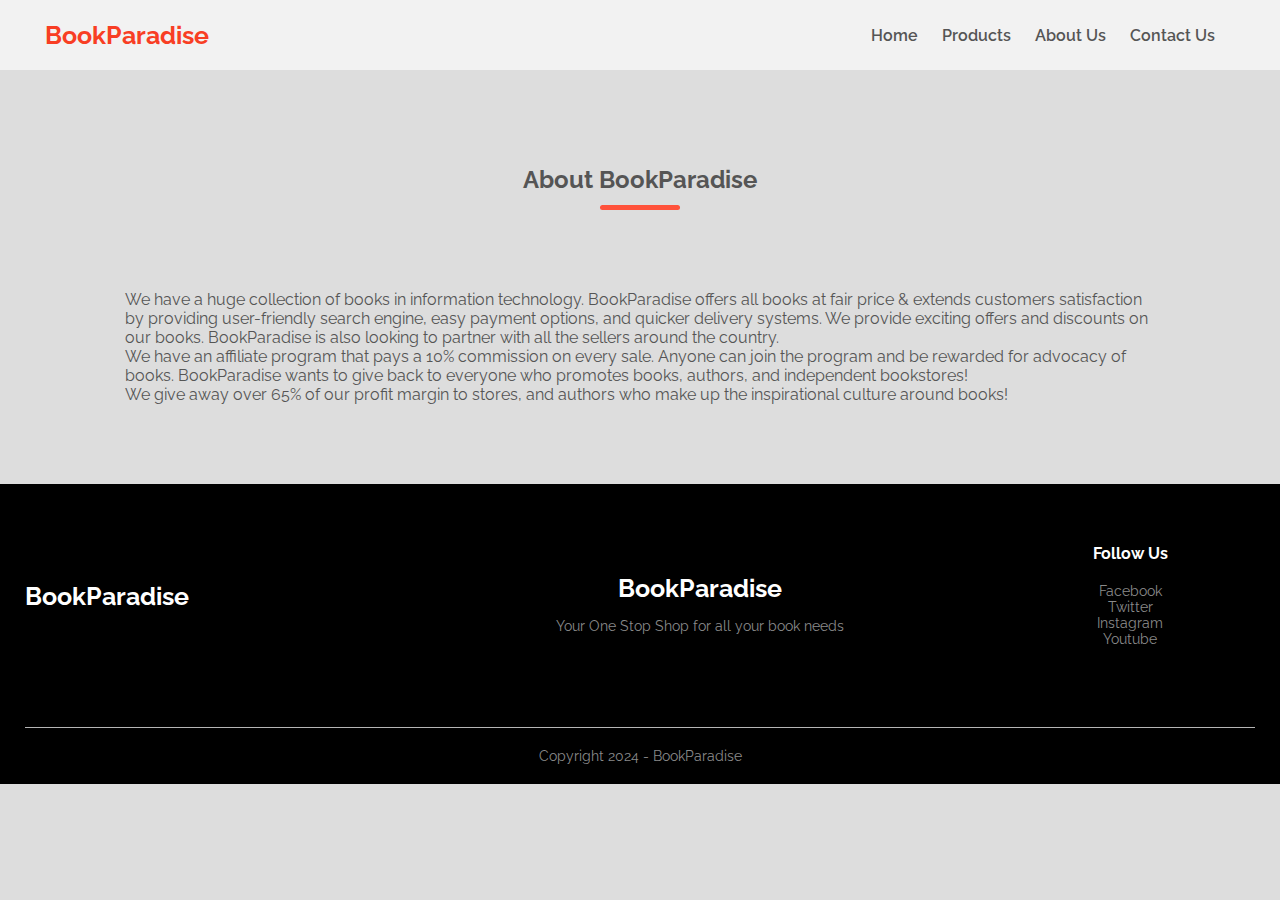
<file: about.html>
<!DOCTYPE html>
<html lang="en">

<head>
    <meta charset="UTF-8">
    <meta name="viewport" content="width=device-width, initial-scale=1.0">
    <title>BookParadise - About Us</title>

    <link rel="stylesheet" href="https://cdnjs.cloudflare.com/ajax/libs/font-awesome/6.6.0/css/all.min.css"
        integrity="sha512-Kc323vGBEqzTmouAECnVceyQqyqdsSiqLQISBL29aUW4U/M7pSPA/gEUZQqv1cwx4OnYxTxve5UMg5GT6L4JJg=="
        crossorigin="anonymous" referrerpolicy="no-referrer" />

    <link rel="preconnect" href="https://fonts.googleapis.com">
    <link rel="preconnect" href="https://fonts.gstatic.com" crossorigin>
    <link href="https://fonts.googleapis.com/css2?family=Raleway:ital,wght@0,100..900;1,100..900&display=swap"
        rel="stylesheet">

    <link rel="stylesheet" href="assets/CSS/style.css">

<body>

    <div class="header">
        <div class="container">
            <!-- Start Navbar -->
            <div class="navbar">
                <div class="logo">
                    <a href="index.html" class="logo-red">BookParadise</a>
                </div>
                <nav>
                    <ul>
                        <li><a href="index.html">Home</a> </li>
                        <li><a href="product.html">Products</a></li>
                        <li><a href="about.html">About Us</a></li>
                        <li><a href="contact.html">Contact Us</a></li>
                    </ul>
                </nav>
            </div>
        </div>
    </div>
    <!-- End Navbar -->
    <!-- About Us Content Start -->
    <div class="single-product">
        <div class="small-container">
            <div class="row">
                <h2 class="title">About BookParadise</h2>
                <p>We have a huge collection of books in information technology. BookParadise offers all books
                    at
                    fair price & extends customers satisfaction by providing user-friendly search engine, easy
                    payment options, and quicker delivery systems. We provide exciting offers and discounts on
                    our
                    books. BookParadise is also looking to partner with all the sellers around the country. <br>
                    We have an affiliate program that pays a 10% commission on every sale. Anyone can join the
                    program and be rewarded for advocacy of books. BookParadise wants to give back to everyone
                    who
                    promotes books, authors, and independent bookstores!<br>
                    We give away over 65% of our profit margin to stores, and authors who make up the
                    inspirational
                    culture around books!</p>
            </div>
        </div>
    </div>
    <!-- About Us Content Ends -->

    <!-- Start Footer -->
    <div class="footer">
        <div class="container">
            <div class="row">
                <div class="footer-col-1">
                    <a href="index.html" class="logo-white">BookParadise</a>
                </div>
                <div class="footer-col-2">
                    <a href="index.html" class="logo-white">BookParadise</a>
                    <p>Your One Stop Shop for all your book needs</p>
                </div>
                <div class="footer-col-4">
                    <h3>Follow Us</h3>
                    <ul>
                        <li>Facebook</li>
                        <li>Twitter</li>
                        <li>Instagram</li>
                        <li>Youtube</li>
                    </ul>
                </div>
            </div>
            <hr>
            <p class="copyright">Copyright 2024 - BookParadise</p>
        </div>
    </div>
    <!-- End Footer -->
    <script src="./assets/JS/script.js"></script>
</body>

</html>
</file>
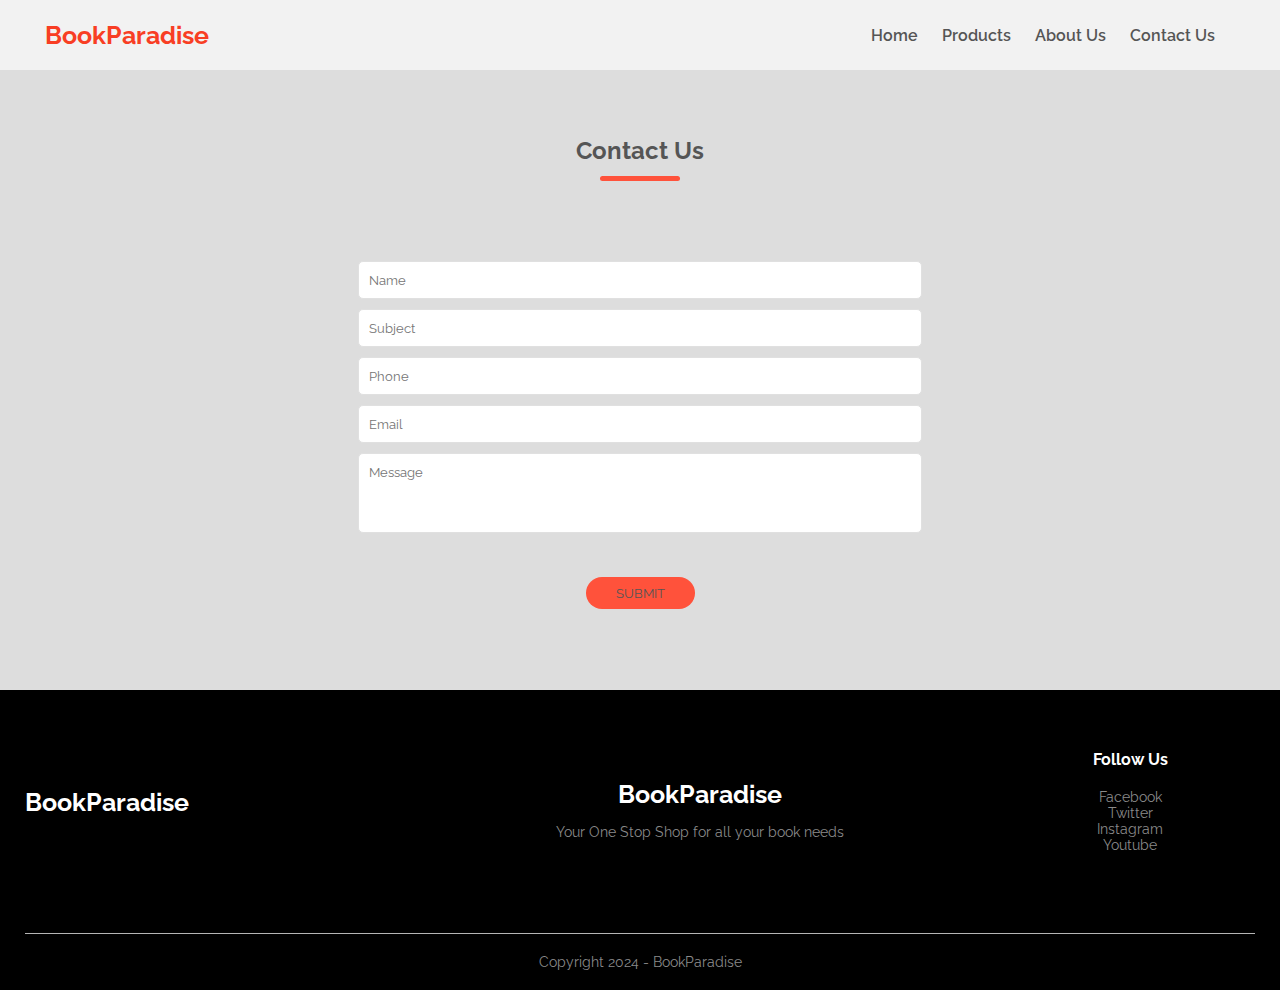
<file: contact.html>
<!DOCTYPE html>
<html lang="en">

<head>
    <meta charset="UTF-8">
    <meta name="viewport" content="width=device-width, initial-scale=1.0">
    <title>BookParadise - Contact Us</title>

    <link rel="stylesheet" href="https://cdnjs.cloudflare.com/ajax/libs/font-awesome/6.6.0/css/all.min.css"
        integrity="sha512-Kc323vGBEqzTmouAECnVceyQqyqdsSiqLQISBL29aUW4U/M7pSPA/gEUZQqv1cwx4OnYxTxve5UMg5GT6L4JJg=="
        crossorigin="anonymous" referrerpolicy="no-referrer" />

    <link rel="preconnect" href="https://fonts.googleapis.com">
    <link rel="preconnect" href="https://fonts.gstatic.com" crossorigin>
    <link href="https://fonts.googleapis.com/css2?family=Raleway:ital,wght@0,100..900;1,100..900&display=swap"
        rel="stylesheet">

    <link rel="stylesheet" href="assets/CSS/style.css">
</head>

<body>
    <div class="header">
        <div class="container">
            <!-- Start Navbar -->
            <div class="navbar">
                <div class="logo">
                    <a href="index.html" class="logo-red">BookParadise</a>
                </div>
                <nav>
                    <ul>
                        <li><a href="index.html">Home</a> </li>
                        <li><a href="product.html">Products</a></li>
                        <li><a href="about.html">About Us</a></li>
                        <li><a href="contact.html">Contact Us</a></li>
                    </ul>
                </nav>
            </div>
        </div>
    </div>
    <!-- End Navbar -->

    <!-- Contact Us Form Starts -->
    <div class="wrapper">
        <h2 class="title">Contact Us</h2>
        <div class="contact">
            <div id="error_message"></div>
            <form action="" id="myForm" onsubmit="return validate();">
                <div class="input_field">
                    <input type="text" id="name" placeholder="Name">
                </div>
                <div class="input_field">
                    <input type="text" id="subject" placeholder="Subject">
                </div>
                <div class="input_field">
                    <input type="text" id="phone" placeholder="Phone">
                </div>
                <div class="input_field">
                    <input type="text" id="email" placeholder="Email">
                </div>
                <div class="input_field">
                    <textarea id="message" placeholder="Message"></textarea>
                </div>
                <div class="submitbtn">
                    <input type="submit" value="SUBMIT">
                </div>
            </form>
        </div>
    </div>


    <!-- Start Footer -->
    <div class="footer">
        <div class="container">
            <div class="row">
                <div class="footer-col-1">
                    <a href="index.html" class="logo-white">BookParadise</a>
                </div>
                <div class="footer-col-2">
                    <a href="index.html" class="logo-white">BookParadise</a>
                    <p>Your One Stop Shop for all your book needs</p>
                </div>
                <div class="footer-col-4">
                    <h3>Follow Us</h3>
                    <ul>
                        <li>Facebook</li>
                        <li>Twitter</li>
                        <li>Instagram</li>
                        <li>Youtube</li>
                    </ul>
                </div>
            </div>
            <hr>
            <p class="copyright">Copyright 2024 - BookParadise</p>
        </div>
    </div>
    <!-- End Footer -->
    <script src="./assets/JS/script.js"></script>
</body>

</html>
</file>
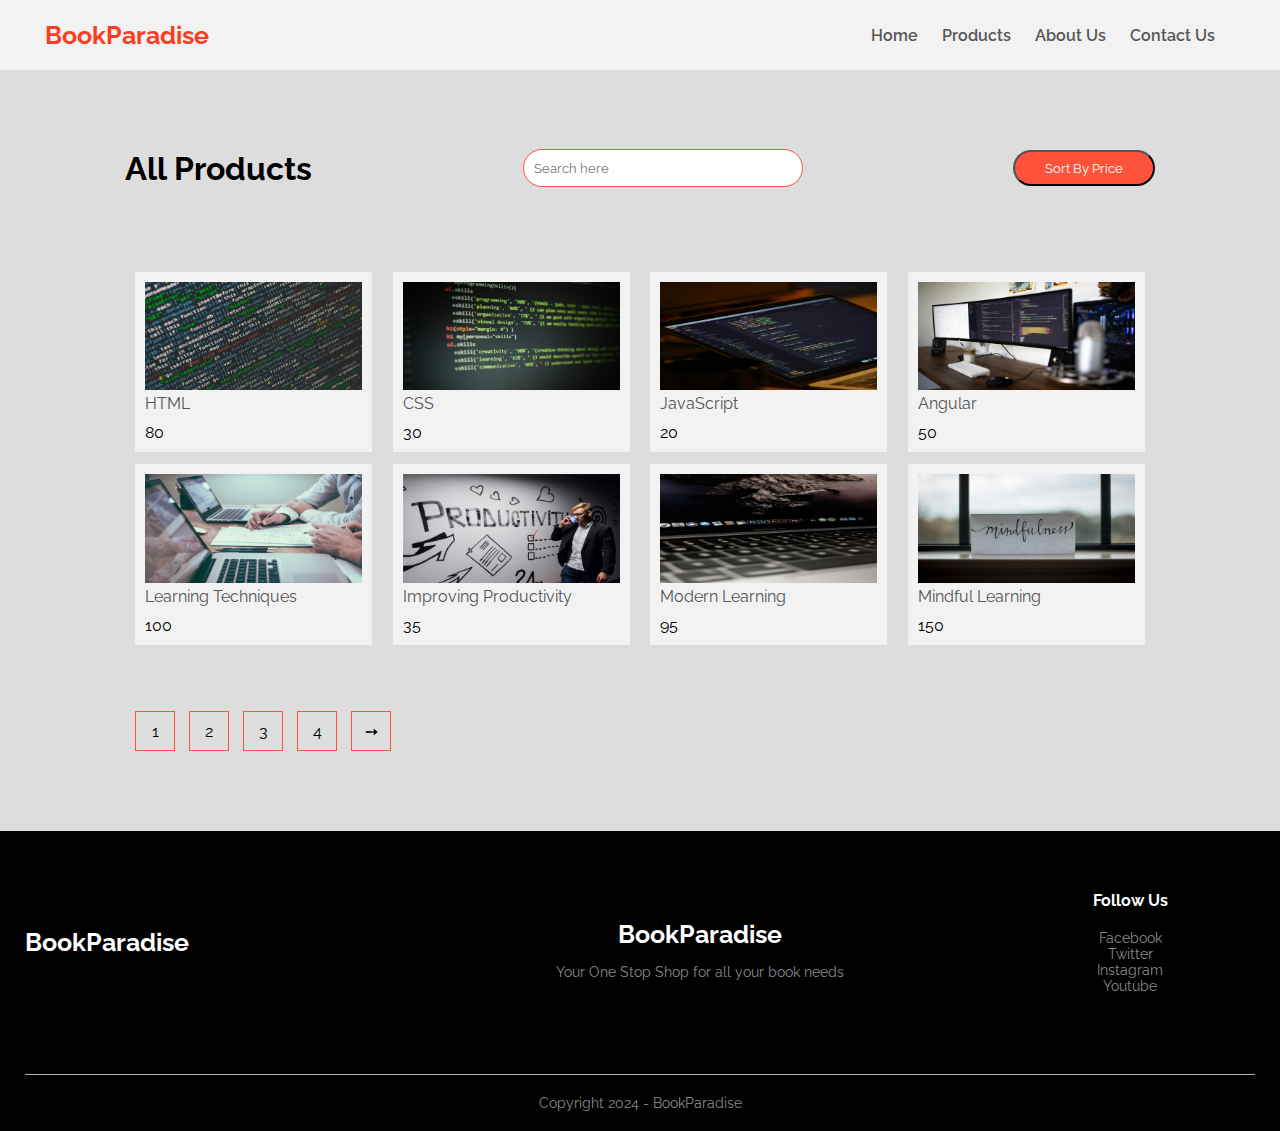
<file: product.html>
<!DOCTYPE html>
<html lang="en">

<head>
    <meta charset="UTF-8">
    <meta name="viewport" content="width=device-width, initial-scale=1.0">
    <title>BookParadise - Products</title>

    <link rel="stylesheet" href="https://cdnjs.cloudflare.com/ajax/libs/font-awesome/6.6.0/css/all.min.css"
        integrity="sha512-Kc323vGBEqzTmouAECnVceyQqyqdsSiqLQISBL29aUW4U/M7pSPA/gEUZQqv1cwx4OnYxTxve5UMg5GT6L4JJg=="
        crossorigin="anonymous" referrerpolicy="no-referrer" />

    <link rel="preconnect" href="https://fonts.googleapis.com">
    <link rel="preconnect" href="https://fonts.gstatic.com" crossorigin>
    <link href="https://fonts.googleapis.com/css2?family=Raleway:ital,wght@0,100..900;1,100..900&display=swap"
        rel="stylesheet">

    <link rel="stylesheet" href="assets/CSS/style.css">
</head>

<body>
    <div class="header">
        <div class="container">
            <!-- Start Navbar -->
            <div class="navbar">
                <div class="logo">
                    <a href="index.html" class="logo-red">BookParadise</a>
                </div>
                <nav>
                    <ul>
                        <li><a href="index.html">Home</a> </li>
                        <li><a href="product.html">Products</a></li>
                        <li><a href="about.html">About Us</a></li>
                        <li><a href="contact.html">Contact Us</a></li>
                    </ul>
                </nav>
            </div>
        </div>
    </div>
    <!-- End Navbar -->

    <!-- All Products Start -->
    <div class="featured">
        <div class="small-container">
            <div class="row row-2">
                <h1>All Products</h1>
                <!-- Search Filter -->
                <input type="text" id="search" onkeyup="filter()" placeholder="Search here">
                <!-- Sort Filter -->
                <button onclick="sortlist()" class="sortbtn">Sort By Price</button>
            </div>
            <div class="row" id="product-list">
                <div class="col-4" data-target="#modal1">
                    <img src="./assets/Images/product-1.jpg" alt="">
                    <h4 class="product-name">HTML</h4>
                    <div class="rating">
                        <i class="fas fa-star"></i>
                        <i class="fas fa-star"></i>
                        <i class="fas fa-star"></i>
                        <i class="fas fa-star"></i>
                        <i class="fas fa-star-half"></i>
                    </div>
                    <span class="price">80</span>
                </div>
                <div class="col-4" data-target="#modal2">
                    <img src="./assets/Images/product-2.jpg" alt="">
                    <h4 class="product-name">CSS</h4>
                    <div class="rating">
                        <i class="fas fa-star"></i>
                        <i class="fas fa-star"></i>
                        <i class="fas fa-star"></i>
                        <i class="fas fa-star"></i>
                        <i class="fas fa-star-half"></i>
                    </div>
                    <span class="price">30</span>
                </div>
                <div class="col-4" data-target="#modal3">
                    <img src="./assets/Images/product-3.jpg" alt="">
                    <h4 class="product-name">JavaScript</h4>
                    <div class="rating">
                        <i class="fas fa-star"></i>
                        <i class="fas fa-star"></i>
                        <i class="fas fa-star"></i>
                        <i class="fas fa-star"></i>
                        <i class="fas fa-star-half"></i>
                    </div>
                    <span class="price">20</span>
                </div>
                <div class="col-4" data-target="#modal4">
                    <img src="./assets/Images/product-4.jpg" alt="">
                    <h4 class="product-name">Angular</h4>
                    <div class="rating">
                        <i class="fas fa-star"></i>
                        <i class="fas fa-star"></i>
                        <i class="fas fa-star"></i>
                        <i class="fas fa-star"></i>
                        <i class="fas fa-star-half"></i>
                    </div>
                    <span class="price">50</span>
                </div>
                <div class="col-4" data-target="#modal5">
                    <img src="./assets/Images/product-5.jpg" alt="">
                    <h4 class="product-name">Learning Techniques</h4>
                    <div class="rating">
                        <i class="fas fa-star"></i>
                        <i class="fas fa-star"></i>
                        <i class="fas fa-star"></i>
                        <i class="fas fa-star"></i>
                        <i class="fas fa-star-half"></i>
                    </div>
                    <span class="price">100</span>
                </div>
                <div class="col-4" data-target="#modal6">
                    <img src="./assets/Images/product-6.jpg" alt="">
                    <h4 class="product-name">Improving Productivity</h4>
                    <div class="rating">
                        <i class="fas fa-star"></i>
                        <i class="fas fa-star"></i>
                        <i class="fas fa-star"></i>
                        <i class="fas fa-star"></i>
                        <i class="fas fa-star-half"></i>
                    </div>
                    <span class="price">35</span>
                </div>
                <div class="col-4" data-target="#modal7">
                    <img src="./assets/Images/product-7.jpg" alt="">
                    <h4 class="product-name">Modern Learning</h4>
                    <div class="rating">
                        <i class="fas fa-star"></i>
                        <i class="fas fa-star"></i>
                        <i class="fas fa-star"></i>
                        <i class="fas fa-star"></i>
                        <i class="fas fa-star-half"></i>
                    </div>
                    <span class="price">95</span>
                </div>
                <div class="col-4" data-target="#modal8">
                    <img src="./assets/Images/product-8.jpg" alt="">
                    <h4 class="product-name">Mindful Learning</h4>
                    <div class="rating">
                        <i class="fas fa-star"></i>
                        <i class="fas fa-star"></i>
                        <i class="fas fa-star"></i>
                        <i class="fas fa-star"></i>
                        <i class="fas fa-star-half"></i>
                    </div>
                    <span class="price">150</span>
                </div>
            </div>
            <div class="page-btn">
                <span>1</span>
                <span>2</span>
                <span>3</span>
                <span>4</span>
                <span>&#10137;</span>
            </div>
        </div>
    </div>

    <!-- Start Footer -->
    <div class="footer">
        <div class="container">
            <div class="row">
                <div class="footer-col-1">
                    <a href="index.html" class="logo-white">BookParadise</a>
                </div>
                <div class="footer-col-2">
                    <a href="index.html" class="logo-white">BookParadise</a>
                    <p>Your One Stop Shop for all your book needs</p>
                </div>
                <div class="footer-col-4">
                    <h3>Follow Us</h3>
                    <ul>
                        <li>Facebook</li>
                        <li>Twitter</li>
                        <li>Instagram</li>
                        <li>Youtube</li>
                    </ul>
                </div>
            </div>
            <hr>
            <p class="copyright">Copyright 2024 - BookParadise</p>
        </div>
    </div>
    <!-- End Footer -->

    <!-- Start Modal -->
    <div class="modal" id="modal1">
        <div class="single-item">
            <div class="small-container">
                <div class="modal-header">
                    <button class="close-modal">&times;</button>
                </div>
                <div class="row">
                    <div class="col-2">
                        <img src="assets/Images/product-1.jpg" width="100%">
                    </div>
                    <div class="col-2">
                        <p>Home / Books</p>
                        <h1>HTML</h1>
                        <h4>Price: $80</h4>
                        <h4>Quantity: </h4>
                        <select>
                            <option>1</option>
                            <option>2</option>
                            <option>3</option>
                            <option>4</option>
                            <option>5</option>
                        </select>
                        <br>
                        <a href="#!" class="btn">Add To Cart</a>
                    </div>
                </div>
            </div>
        </div>
    </div>
    <div class="modal" id="modal2">
        <div class="single-item">
            <div class="small-container">
                <div class="modal-header">
                    <button class="close-modal">&times;</button>
                </div>
                <div class="row">
                    <div class="col-2">
                        <img src="assets/Images/product-2.jpg" width="100%">
                    </div>
                    <div class="col-2">
                        <p>Home / Books</p>
                        <h1>CSS</h1>
                        <h4>Price: $30</h4>
                        <h4>Quantity: </h4>
                        <select>
                            <option>1</option>
                            <option>2</option>
                            <option>3</option>
                            <option>4</option>
                            <option>5</option>
                        </select>
                        <br>
                        <a href="#!" class="btn">Add To Cart</a>
                    </div>
                </div>
            </div>
        </div>
    </div>

    <div class="modal" id="modal3">
        <div class="single-item">
            <div class="small-container">
                <div class="modal-header">
                    <button class="close-modal">&times;</button>
                </div>
                <div class="row">
                    <div class="col-2">
                        <img src="assets/Images/product-3.jpg" width="100%">
                    </div>
                    <div class="col-2">
                        <p>Home / Books</p>
                        <h1>JavaScript</h1>
                        <h4>Price: $20</h4>
                        <h4>Quantity: </h4>
                        <select>
                            <option>1</option>
                            <option>2</option>
                            <option>3</option>
                            <option>4</option>
                            <option>5</option>
                        </select>
                        <br>
                        <a href="#!" class="btn">Add To Cart</a>
                    </div>
                </div>
            </div>
        </div>
    </div>

    <div class="modal" id="modal4">
        <div class="single-item">
            <div class="small-container">
                <div class="modal-header">
                    <button class="close-modal">&times;</button>
                </div>
                <div class="row">
                    <div class="col-2">
                        <img src="assets/Images/product-4.jpg" width="100%">
                    </div>
                    <div class="col-2">
                        <p>Home / Books</p>
                        <h1>Angular</h1>
                        <h4>Price: $50</h4>
                        <h4>Quantity: </h4>
                        <select>
                            <option>1</option>
                            <option>2</option>
                            <option>3</option>
                            <option>4</option>
                            <option>5</option>
                        </select>
                        <br>
                        <a href="#!" class="btn">Add To Cart</a>
                    </div>
                </div>
            </div>
        </div>
    </div>

    <div class="modal" id="modal5">
        <div class="single-item">
            <div class="small-container">
                <div class="modal-header">
                    <button class="close-modal">&times;</button>
                </div>
                <div class="row row-2">
                    <div class="col-2">
                        <img src="assets/Images/product-5.jpg" width="100%">
                    </div>
                    <div class="col-2">
                        <p>Home / Books</p>
                        <h1>Learning Programming Techniques</h1>
                        <h4>Price: $110</h4>
                        <h4>Quantity: </h4>
                        <select>
                            <option>1</option>
                            <option>2</option>
                            <option>3</option>
                            <option>4</option>
                            <option>5</option>
                        </select>
                        <br>
                        <a href="#!" class="btn">Add To Cart</a>
                    </div>
                </div>
            </div>
        </div>
    </div>

    <div class="modal" id="modal6">
        <div class="single-item">
            <div class="small-container">
                <div class="modal-header">
                    <button class="close-modal">&times;</button>
                </div>
                <div class="row row-2">
                    <div class="col-2">
                        <img src="assets/Images/product-6.jpg" width="100%">
                    </div>
                    <div class="col-2">
                        <p>Home / Books</p>
                        <h1>Improving Productivity</h1>
                        <h4>Price: $35</h4>
                        <h4>Quantity: </h4>
                        <select>
                            <option>1</option>
                            <option>2</option>
                            <option>3</option>
                            <option>4</option>
                            <option>5</option>
                        </select>
                        <br>
                        <a href="#!" class="btn">Add To Cart</a>
                    </div>
                </div>
            </div>
        </div>
    </div>

    <div class="modal" id="modal7">
        <div class="single-item">
            <div class="small-container">
                <div class="modal-header">
                    <button class="close-modal">&times;</button>
                </div>
                <div class="row row-2">
                    <div class="col-2">
                        <img src="assets/Images/product-7.jpg" width="100%">
                    </div>
                    <div class="col-2">
                        <p>Home / Books</p>
                        <h1>Modern Programming</h1>
                        <h4>Price: $95</h4>
                        <h4>Quantity: </h4>
                        <select>
                            <option>1</option>
                            <option>2</option>
                            <option>3</option>
                            <option>4</option>
                            <option>5</option>
                        </select>
                        <br>
                        <a href="#!" class="btn">Add To Cart</a>
                    </div>
                </div>
            </div>
        </div>
    </div>

    <div class="modal" id="modal8">
        <div class="single-item">
            <div class="small-container">
                <div class="modal-header">
                    <button class="close-modal">&times;</button>
                </div>
                <div class="row row-2">
                    <div class="col-2">
                        <img src="assets/Images/product-8.jpg" width="100%">
                    </div>
                    <div class="col-2">
                        <p>Home / Books</p>
                        <h1>Mindful Learning</h1>
                        <h4>Price: $150</h4>
                        <h4>Quantity: </h4>
                        <select>
                            <option>1</option>
                            <option>2</option>
                            <option>3</option>
                            <option>4</option>
                            <option>5</option>
                        </select>
                        <br>
                        <a href="#!" class="btn">Add To Cart</a>
                    </div>
                </div>
            </div>
        </div>
    </div>
    <div id="overlay"></div>
    <!-- End Modal -->
    <script src="./assets/JS/script.js"></script>
</body>

</html>
</file>
<file: assets/CSS/style.css>
* {
    margin: 0;
    padding: 0;
    box-sizing: border-box;
    font-family: 'Raleway', sans-serif;
}

body {
    background-color: #dddddd;
}
/* Start Navbar CSS */

.navbar {
    display: flex;
    align-items: center;
    padding: 20px;
}

nav {
    flex: 1;
    text-align: right;
}

nav ul {
    display: inline-block;
    list-style: none;
}

nav ul li {
    display: inline-block;
    margin-right: 20px;
    position: relative;
}

a {
    text-decoration: none;
    color: #555;
    font-weight: 600;
}

nav ul li a:hover {
    color: #f83e24;
    transition: 0.5s;
}

nav ul li:hover:after {
    content: '';
    background-color: #ff523b;
    width: 100%;
    height: 2px;
    border-radius: 5px;
    position: absolute;
    top: -5px;
    left: 50%;
    transform: translateX(-50%);
}

.logo-red {
    font-weight: bold;
    font-size: 25px;
    color: #f83e24;
}

.logo-white {
    font-weight: bold;
    font-size: 25px;
    color: #fff;
    line-height: 60px;
}

/* End Navbar CSS */

/* Banner CSS */

p {
    color: #555;
}

.container {
    max-width: 1300px;
    margin: auto;
    padding-left: 25px;
    padding-right: 25px;
}

.row {
    display: flex;
    align-items: center;
    flex-wrap: wrap;
    justify-content: space-around;
    margin-bottom: 60px;
}

.col-2 {
    flex-basis: 50%;
    min-width: 30%;
}

.col-2 img {
    max-width: 100%;
    padding: 50px;
}

.col-2 h1 {
    font-size: 25px;
    line-height: 30px;
    margin: 25px 0;
}

.btn,
.sortbtn {
    display: inline-block;
    background-color: #ff523b;
    color: #fff;
    padding: 8px 30px;
    margin: 30px 0;
    border-radius: 30px;
    transform: background-color 0.5s;
}

.btn:hover {
    background-color: #563434;
}

.sort-btn {
    border: none;
    cursor: pointer;
}

.header {
    background-color: #f2f2f2;
}

.header .row {
    margin-top: 70px;
}

/* End Banner */

/* Category CSS */
.catogories {
    margin: 70px 0px;
}

.col-3 {
    flex-basis: 30%;
    min-width: 250px;
    margin-bottom: 30px;
}

.col-3 img {
    width: 100%;
}

.small-container {
    max-width: 1080px;
    margin: auto;
    padding: 0 25px;
}

/* End Category CSS */

/* Featured CSS */
.featured {
    margin-bottom: 80px;
}

.col-4 {
    flex-basis: 23%;
    padding: 10px;
    cursor: pointer;
    min-width: 200px;
    margin-bottom: 50px;
    margin: 6px;
    background: #f2f2f2;
    transform: transform 0.5s;
}

.col-4 img {
    width: 100%;
}

.title {
    text-align: center;
    margin: 0 auto 80px;
    position: relative;
    line-height: 60px;
    color: #555;
}

.title:after {
    content: '';
    background-color: #ff523b;
    width: 80px;
    height: 5px;
    border-radius: 5px;
    position: absolute;
    bottom: 0;
    left: 50%;
    transform: translateX(-50%);
}

h4 {
    color: #555;
    font-weight: normal;
    margin-bottom: 10px;
}

.col-4 p {
    font-size: 14px;
}

.rating .fas {
    color: orange;
}

.col-4:hover {
    transform: translateY(-5px);
}

/* End Feature */

/* Footer CSS */

.footer {
    background: #000;
    color: #8a8a8a;
    font-size: 14px;
    padding: 60px 0 20px;
}

.footer p {
    color: #8a8a8a;
}

.footer h3 {
    color: #fff;
    margin-bottom: 20px;
}

.footer-col-1,
.footer-col-2,
.footer-col-3,
.footer-col-4 {
    min-width: 250px;
    margin-bottom: 20px;
}

.footer-col-1 {
    flex-basis: 30%;
}

.footer-col-2 {
    flex: 1;
    text-align: center;
}

.footer-col-2 img {
    width: 180px;
    margin-bottom: 20px;
}

.footer-col-3,
.footer-col-4 {
    flex-basis: 12%;
    text-align: center;
}

ul {
    list-style: none;
}

.app-logo {
    margin-top: 20px;
}

.app-logo img {
    width: 140px;
}

.footer hr {
    border: none;
    background: #b5b5b5;
    height: 1px;
    margin: 20px 0;
}

.copyright {
    text-align: center;
}

/* End Footer CSS*/

/* Start Modal CSS */

.close-modal {
    background: none;
    color: black;
    border: none;
    font-size: 3.5rem;
    cursor: pointer;
}

.modal {
    position: fixed;
    top: -50%;
    left: 50%;
    transform: translate(-50%, -50%);
    transition: top 0.3s ease-in-out;
    border: 1px solid #ccc;
    border-radius: 10px;
    z-index: 2;
    background-color: #fff;
    display: none;
}

.modal.active {
    top: 50%;
    display: flex;
}

.modal-header {
    display: flex;
    flex-direction: row-reverse;
}

.modal .col-2 img {
    max-width: 100%;
    height: 270px;
    padding: 20px 10px;
}

/* End Modal */

#overlay {
    display: none;
    position: fixed;
    top: 0;
    left: 0;
    width: 100%;
    height: 100%;
    background-color: rgba(0, 0, 0, 0.3);
}

#overlay.active {
    display: block;
}

/* Contact Us CSS */

.wrapper {
    padding: 4% 28%;
}

.wrapper .input_field {
    margin-bottom: 10px;
}

.wrapper .input_field input[type="text"],
.wrapper textarea {
    border: 1px solid #e0e0e0;
    width: 100%;
    padding: 10px;
    border-radius: 5px;
}

.wrapper textarea {
    resize: none;
    height: 80px;
}

.wrapper .submitbtn input[type="submit"] {
    border: 0;
    text-align: center;
    cursor: pointer;
    display: inline-block;
    background-color: #ff523b;
    color: #555;
    padding: 8px 30px;
    margin: 30px 0px;
    border-radius: 30px;
    transition: background-color 0.5s;
}

.submitbtn {
    margin: auto;
    text-align: center;
}

#error_message {
    margin-bottom: 20px;
    background: #fe8b8e;
    padding: 0px;
    text-align: center;
    font-size: 14px;
    transition: all 0.5s ease;
}

#search {
    border: 1px solid #ff523b;
    padding: 10px;
    width: 280px;
    border-radius: 20px;
}

/* Search in Product page CSS */
.row-2 {
    justify-content: space-between;
    margin: 50px auto;
}

select {
    border: 1px solid #ff523b;
    padding: 5px;
}

select::focus {
    outline: none;
}

.page-btn {
    margin: 0 auto 80px;
}

.page-btn span {
    display: inline-block;
    border: 1px solid #ff523b;
    margin-left: 10px;
    width: 40px;
    height: 40px;
    text-align: center;
    line-height: 40px;
    cursor: pointer;
}

.page-btn span:hover {
    background-color: #ff523b;
    color: #fff;
}

.single-product {
    margin: 80px 0;
}

.single-product .col-2 img {
    padding: 0;
}

.single-product .col-2 {
    padding: 20px;
}

.single-product h4 {
    margin: 20px 0;
    font-size: 22px;
    font-weight: bold;
}

.single-product select {
    display: block;
    padding: 10px;
    margin-top: 10px;
}
</file>
